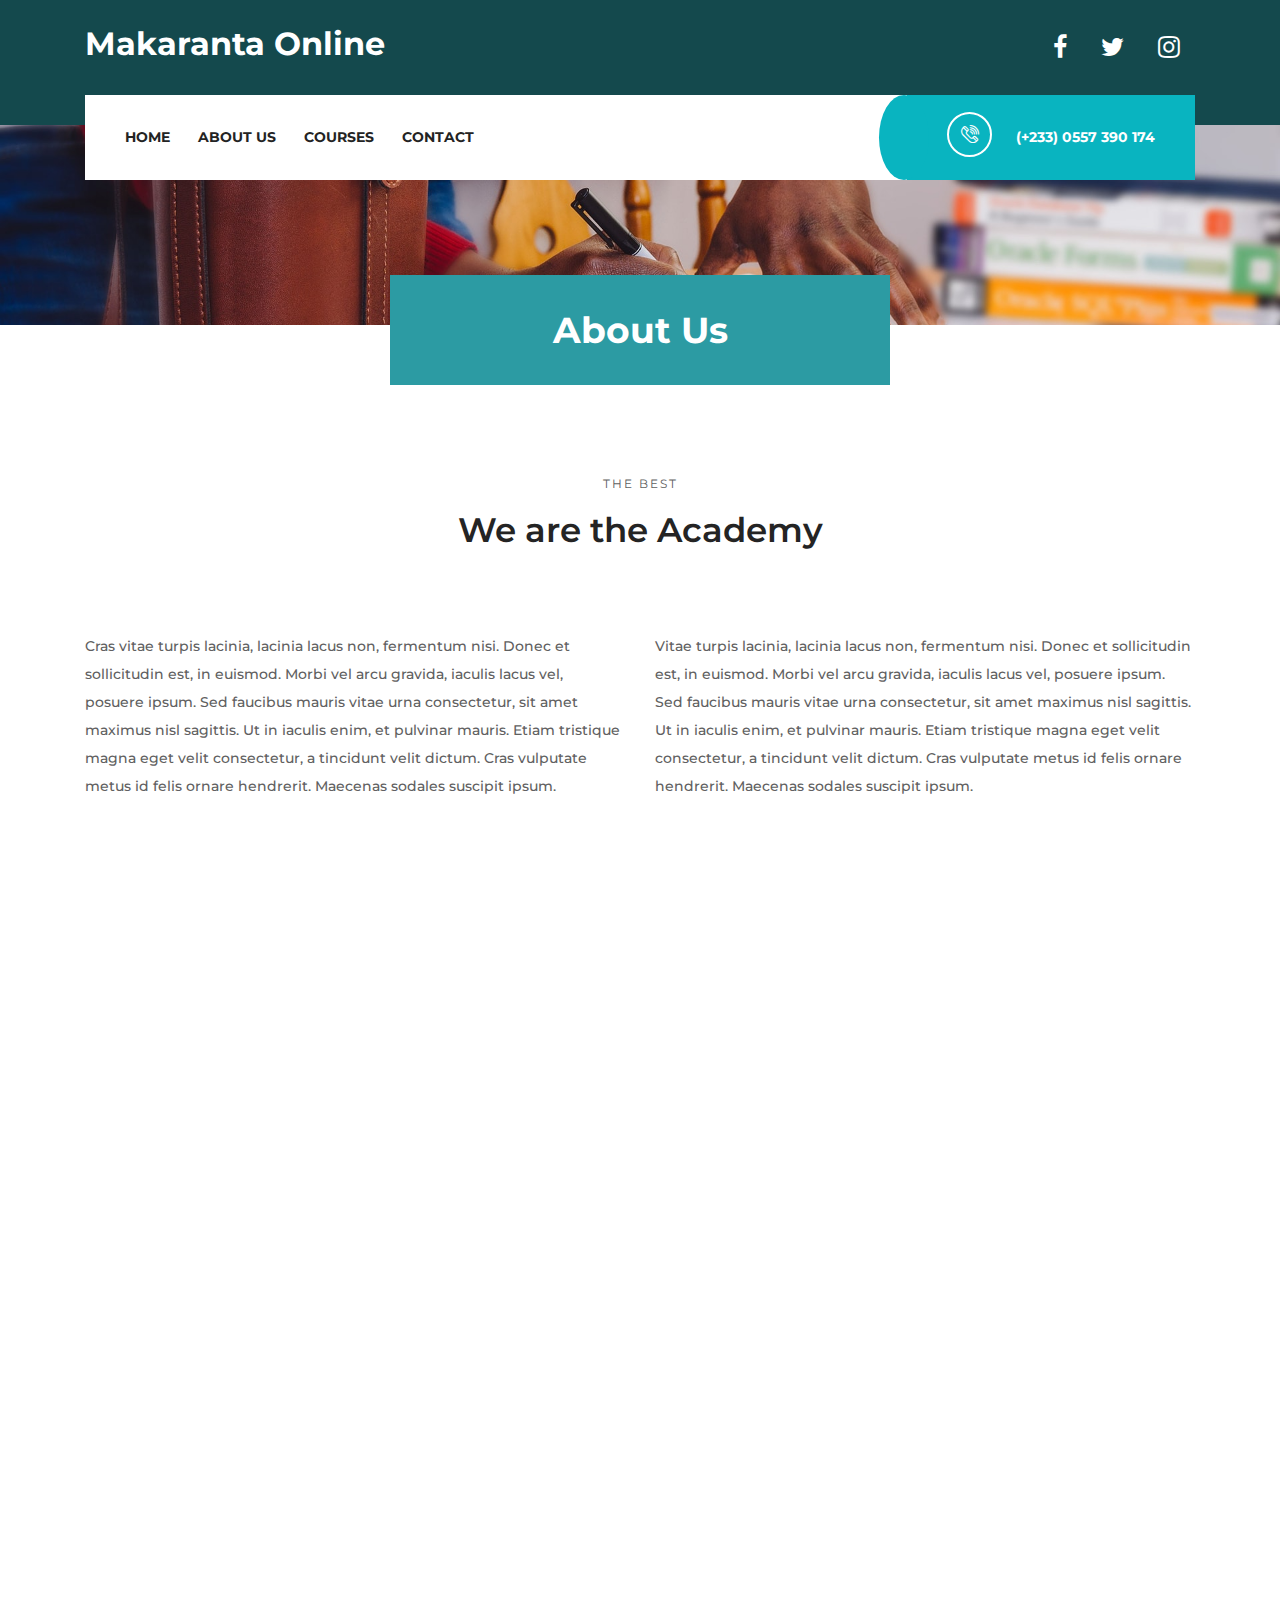
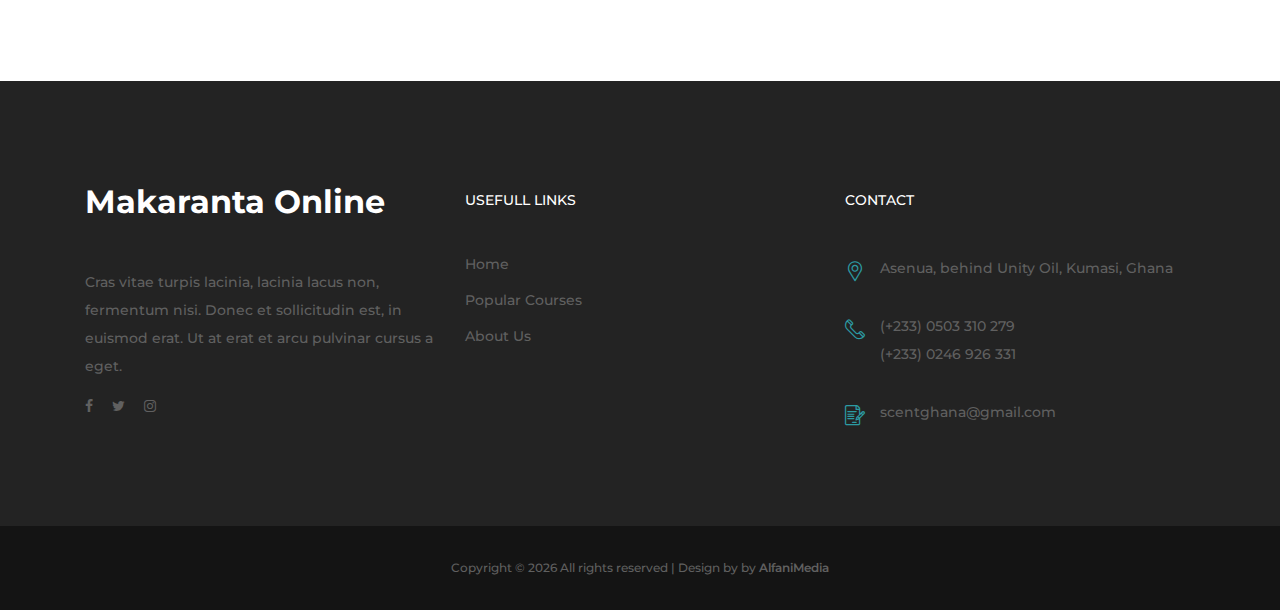
<file: makarantaOnline/about-us.html>
<!DOCTYPE html>
<html lang="en">

    <head>
        <meta charset="UTF-8">
        <meta name="description" content="">
        <meta http-equiv="X-UA-Compatible" content="IE=edge">
        <meta name="viewport" content="width=device-width, initial-scale=1, shrink-to-fit=no">
        <title>Makaranta Online</title>
        <link rel="stylesheet" href="style.css">
    
    </head>
    
    <body>
        <header class="header-area">
    
            <!-- Header -->
            <div class="top-header">
                <div class="container h-100">
                    <div class="row h-100">
                        <div class="col-12 h-100">
                            <div class="header-content h-100 d-flex align-items-center justify-content-between">
                                <div class="makaranta-logo">
                                    <h2>Makaranta Online</h2>
                                </div>
                                <div class="header-social">
                                    <a href="#"><i class="fa fa-facebook"></i></a>
                                    <a href="#"><i class="fa fa-twitter"></i></a>
                                    <a href="#"><i class="fa fa-instagram"></i></a>
                                </div>
                            </div>
                        </div>
                    </div>
                </div>
            </div>
    
            <!-- Navbar -->
            <div class="main-menu">
                <div class="classy-nav-container breakpoint-off">
                    <div class="container">
                        <nav class="classy-navbar justify-content-between" id="academyNav">
                            <div class="classy-navbar-toggler">
                                <span class="navbarToggler"><span></span><span></span><span></span></span>
                            </div>
                            <div class="classy-menu">
                                <div class="classycloseIcon">
                                    <div class="cross-wrap"><span class="top"></span><span class="bottom"></span></div>
                                </div>
                                <div class="classynav">
                                    <ul>
                                        <li><a href="index.html">Home</a></li>
                                        <li><a href="about-us.html">About Us</a></li>
                                        <li><a href="course.html">Courses</a></li>
                                        <li><a href="contact.html">Contact</a></li>
                                    </ul>
                                </div>
                            </div>
    
                            <div class="call-info">
                                <div class="tel">
                                    <a href="tel:(+233) 0557390174"><i class="icon-telephone-2"></i> <span>(+233) 0557 390 174</span></a>
                                </div>
                            </div>
                        </nav>
                    </div>
                </div>
            </div>
        </header>

    <!-- Breadcumb -->
    <div class="breadcumb-area bg-img" style="background-image: url(img/bg-img/breadcumb.jpg);">
        <div class="bradcumbContent">
            <h2>About Us</h2>
        </div>
    </div>

    <!-- About Us -->
    <section class="about-us-area mt-50 section-padding-100">
        <div class="container">
            <div class="row">
                <div class="col-12">
                    <div class="section-heading text-center mx-auto wow fadeInUp" data-wow-delay="300ms">
                        <span>The Best</span>
                        <h3>We are the Academy</h3>
                    </div>
                </div>
            </div>
            <div class="row">
                <div class="col-12 col-md-6 wow fadeInUp" data-wow-delay="400ms">
                    <p>Cras vitae turpis lacinia, lacinia lacus non, fermentum nisi. Donec et sollicitudin est, in euismod. Morbi vel arcu gravida, iaculis lacus vel, posuere ipsum. Sed faucibus mauris vitae urna consectetur, sit amet maximus nisl sagittis. Ut in iaculis enim, et pulvinar mauris. Etiam tristique magna eget velit consectetur, a tincidunt velit dictum. Cras vulputate metus id felis ornare hendrerit. Maecenas sodales suscipit ipsum.</p>
                </div>
                <div class="col-12 col-md-6 wow fadeInUp" data-wow-delay="500ms">
                    <p>Vitae turpis lacinia, lacinia lacus non, fermentum nisi. Donec et sollicitudin est, in euismod. Morbi vel arcu gravida, iaculis lacus vel, posuere ipsum. Sed faucibus mauris vitae urna consectetur, sit amet maximus nisl sagittis. Ut in iaculis enim, et pulvinar mauris. Etiam tristique magna eget velit consectetur, a tincidunt velit dictum. Cras vulputate metus id felis ornare hendrerit. Maecenas sodales suscipit ipsum.</p>
                </div>
            </div>
            
        </div>
    </section>

    <!-- Teachers -->
    <section class="teachers-area section-padding-0-100">
        <div class="container">
            <div class="row">
                <div class="col-12">
                    <div class="section-heading text-center mx-auto wow fadeInUp" data-wow-delay="300ms">
                        <span>The Best</span>
                        <h3>Meet the Teachers</h3>
                    </div>
                </div>
            </div>

            <div class="row">
                <div class="col-12 col-sm-6 col-lg-3">
                    <div class="single-teachers-area text-center mb-100 wow fadeInUp" data-wow-delay="400ms">
                        <div class="teachers-thumbnail">
                            <img src="img/bg-img/tea1.jpg" alt="">
                        </div>
                        <div class="teachers-info mt-30">
                            <h5>Teacher Name</h5>
                            <span>Course Name</span>
                        </div>
                    </div>
                </div>
                <div class="col-12 col-sm-6 col-lg-3">
                    <div class="single-teachers-area text-center mb-100 wow fadeInUp" data-wow-delay="500ms">
                        <div class="teachers-thumbnail">
                            <img src="img/bg-img/tea2.jpg" alt="">
                        </div>
                        <div class="teachers-info mt-30">
                            <h5>Teacher Name</h5>
                            <span>Course Name</span>
                        </div>
                    </div>
                </div>
                <div class="col-12 col-sm-6 col-lg-3">
                    <div class="single-teachers-area text-center mb-100 wow fadeInUp" data-wow-delay="600ms">
                        <div class="teachers-thumbnail">
                            <img src="img/bg-img/tea3.jpg" alt="">
                        </div>
                        <div class="teachers-info mt-30">
                            <h5>Teacher Name</h5>
                            <span>Course Name</span>
                        </div>
                    </div>
                </div>
                <div class="col-12 col-sm-6 col-lg-3">
                    <div class="single-teachers-area text-center mb-100 wow fadeInUp" data-wow-delay="700ms">
                        <div class="teachers-thumbnail">
                            <img src="img/bg-img/tea4.jpg" alt="">
                        </div>
                        <div class="teachers-info mt-30">
                            <h5>Teacher Name</h5>
                            <span>Course Name</span>
                        </div>
                    </div>
                </div>
            </div>

            <div class="row">
                <div class="col-12">
                    <div class="view-all text-center wow fadeInUp" data-wow-delay="800ms">
                        <a href="#" class="btn academy-btn">All Teachers</a>
                    </div>
                </div>
            </div>
        </div>
    </section>

    <!-- Footer -->
    <footer class="footer-area">
        <div class="main-footer-area section-padding-100-0">
            <div class="container">
                <div class="row">
                    <div class="col-12 col-sm-6 col-lg-4">
                        <div class="footer-widget mb-100">
                            <div class="widget-title">
                                <h2 style="color: #fff;">Makaranta Online</h2>
                            </div>
                            <p>Cras vitae turpis lacinia, lacinia lacus non, fermentum nisi. Donec et sollicitudin est, in euismod erat. Ut at erat et arcu pulvinar cursus a eget.</p>
                            <div class="footer-social-info">
                                <a href="#"><i class="fa fa-facebook"></i></a>
                                <a href="#"><i class="fa fa-twitter"></i></a>
                                <a href="#"><i class="fa fa-instagram"></i></a>
                            </div>
                        </div>
                    </div>
                    <div class="col-12 col-sm-6 col-lg-4">
                        <div class="footer-widget mb-100">
                            <div class="widget-title">
                                <h6>Usefull Links</h6>
                            </div>
                            <nav>
                                <ul class="useful-links">
                                    <li><a href="#">Home</a></li>
                                    <li><a href="#">Popular Courses</a></li>
                                    <li><a href="#">About Us</a></li>
                                </ul>
                            </nav>
                        </div>
                    </div>
                    <div class="col-12 col-sm-6 col-lg-4">
                        <div class="footer-widget mb-100">
                            <div class="widget-title">
                                <h6>Contact</h6>
                            </div>
                            <div class="single-contact d-flex mb-30">
                                <i class="icon-placeholder"></i>
                                <p>Asenua, behind Unity Oil, Kumasi, Ghana</p>
                            </div>
                            <div class="single-contact d-flex mb-30">
                                <i class="icon-telephone-1"></i>
                                <p>(+233) 0503 310 279 <br> (+233) 0246 926 331</p>
                            </div>
                            <div class="single-contact d-flex">
                                <i class="icon-contract"></i>
                                <p>scentghana@gmail.com</p>
                            </div>
                        </div>
                    </div>
                </div>
            </div>
        </div>
        <div class="bottom-footer-area">
            <div class="container">
                <div class="row">
                    <div class="col-12">
                        <p>Copyright &copy; 
                            <script>document.write(new Date().getFullYear());</script> 
                            All rights reserved | Design by </i> by <a href="https://www.alfanimedia.com" target="_blank">AlfaniMedia</a>
                        </p>
                    </div>
                </div>
            </div>
        </div>
    </footer>

    <script src="js/jquery/jquery-2.2.4.min.js"></script>
    <script src="js/bootstrap/popper.min.js"></script>
    <script src="js/bootstrap/bootstrap.min.js"></script>
    <script src="js/plugins/plugins.js"></script>
    <script src="js/active.js"></script>
</body>

</html>
</file>
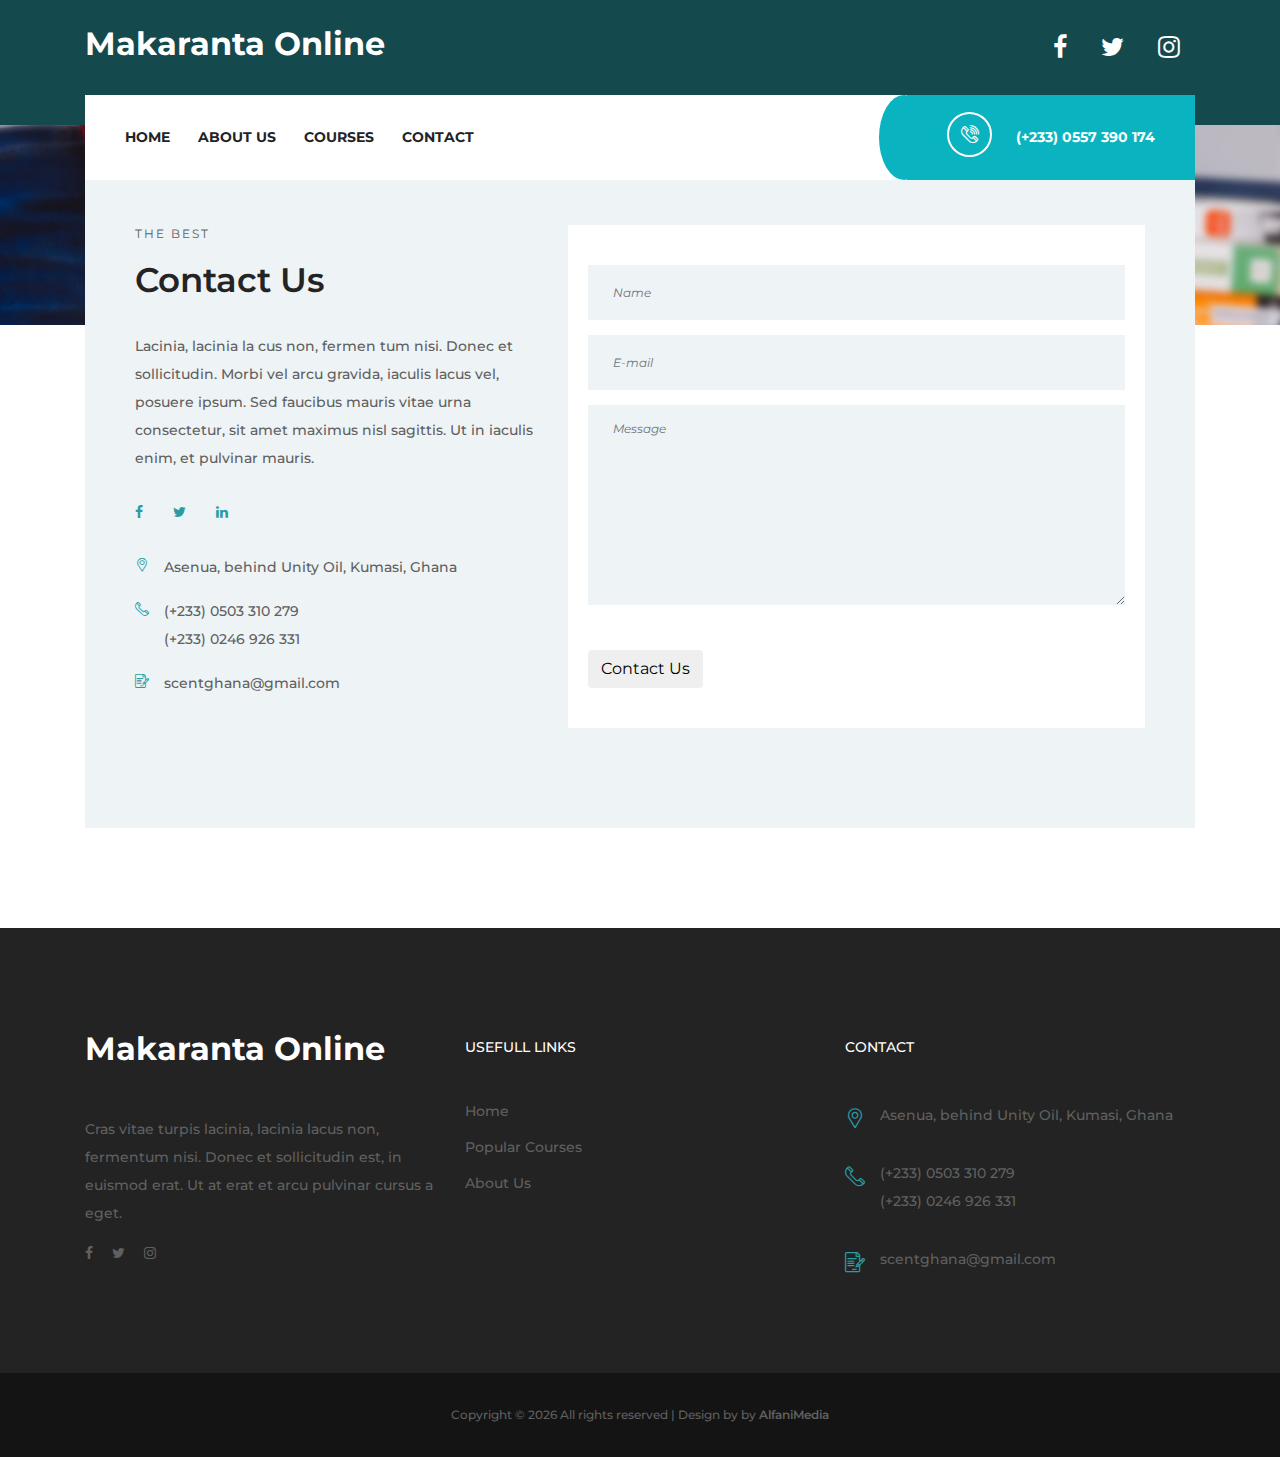
<file: makarantaOnline/contact.html>
<!DOCTYPE html>
<html lang="en">

    <head>
        <meta charset="UTF-8">
        <meta name="description" content="">
        <meta http-equiv="X-UA-Compatible" content="IE=edge">
        <meta name="viewport" content="width=device-width, initial-scale=1, shrink-to-fit=no">
        <title>Makaranta Online</title>
        <link rel="stylesheet" href="style.css">
    
    </head>
    
    <body>
        <header class="header-area">
    
            <!-- Header -->
            <div class="top-header">
                <div class="container h-100">
                    <div class="row h-100">
                        <div class="col-12 h-100">
                            <div class="header-content h-100 d-flex align-items-center justify-content-between">
                                <div class="makaranta-logo">
                                    <h2>Makaranta Online</h2>
                                </div>
                                <div class="header-social">
                                    <a href="#"><i class="fa fa-facebook"></i></a>
                                    <a href="#"><i class="fa fa-twitter"></i></a>
                                    <a href="#"><i class="fa fa-instagram"></i></a>
                                </div>
                            </div>
                        </div>
                    </div>
                </div>
            </div>
    
            <!-- Navbar -->
            <div class="main-menu">
                <div class="classy-nav-container breakpoint-off">
                    <div class="container">
                        <nav class="classy-navbar justify-content-between" id="academyNav">
                            <div class="classy-navbar-toggler">
                                <span class="navbarToggler"><span></span><span></span><span></span></span>
                            </div>
                            <div class="classy-menu">
                                <div class="classycloseIcon">
                                    <div class="cross-wrap"><span class="top"></span><span class="bottom"></span></div>
                                </div>
                                <div class="classynav">
                                    <ul>
                                        <li><a href="index.html">Home</a></li>
                                        <li><a href="about-us.html">About Us</a></li>
                                        <li><a href="course.html">Courses</a></li>
                                        <li><a href="contact.html">Contact</a></li>
                                    </ul>
                                </div>
                            </div>
    
                            <div class="call-info">
                                <div class="tel">
                                    <a href="tel:(+233) 0557390174"><i class="icon-telephone-2"></i> <span>(+233) 0557 390 174</span></a>
                                </div>
                            </div>
                        </nav>
                    </div>
                </div>
            </div>
        </header>

    <!-- Breadcumb -->
    <div class="breadcumb-area bg-img" style="background-image: url(img/bg-img/breadcumb.jpg);">
        <div class="bradcumbContent">
            <h2>Contact</h2>
        </div>
    </div>

    <!-- Contact -->
    <section class="contact-area">
        <div class="container">
            <div class="row">
                <div class="col-12">
                    <div class="contact-content">
                        <div class="row">
                            <div class="col-12 col-lg-5">
                                <div class="contact-information wow fadeInUp" data-wow-delay="400ms">
                                    <div class="section-heading text-left">
                                        <span>The Best</span>
                                        <h3>Contact Us</h3>
                                        <p class="mt-30">Lacinia, lacinia la cus non, fermen tum nisi. Donec et sollicitudin. Morbi vel arcu gravida, iaculis lacus vel, posuere ipsum. Sed faucibus mauris vitae urna consectetur, sit amet maximus nisl sagittis. Ut in iaculis enim, et pulvinar mauris.</p>
                                    </div>

                                    <div class="contact-social-info d-flex mb-30">
                                        <a href="#"><i class="fa fa-facebook" aria-hidden="true"></i></a>
                                        <a href="#"><i class="fa fa-twitter" aria-hidden="true"></i></a>
                                        <a href="#"><i class="fa fa-linkedin" aria-hidden="true"></i></a>
                                    </div>

                                    <div class="single-contact-info d-flex">
                                        <div class="contact-icon mr-15">
                                            <i class="icon-placeholder"></i>
                                        </div>
                                        <p>Asenua, behind Unity Oil, Kumasi, Ghana</p>
                                    </div>

                                    <div class="single-contact-info d-flex">
                                        <div class="contact-icon mr-15">
                                            <i class="icon-telephone-1"></i>
                                        </div>
                                        <p>(+233) 0503 310 279 <br> (+233) 0246 926 331</p>
                                    </div>

                                    <div class="single-contact-info d-flex">
                                        <div class="contact-icon mr-15">
                                            <i class="icon-contract"></i>
                                        </div>
                                        <p>scentghana@gmail.com</p>
                                    </div>
                                </div>
                            </div>
                            <!-- Form -->
                            <div class="col-12 col-lg-7">
                                <div class="contact-form-area wow fadeInUp" data-wow-delay="500ms">
                                    <form action="#" method="post">
                                        <input type="text" class="form-control" id="name" placeholder="Name">
                                        <input type="email" class="form-control" id="email" placeholder="E-mail">
                                        <textarea name="message" class="form-control" id="message" cols="30" rows="10" placeholder="Message"></textarea>
                                        <button class="btn academy-btn mt-30" type="submit">Contact Us</button>
                                    </form>
                                </div>
                            </div>
                        </div>
                    </div>
                </div>
            </div>
        </div>
    </section>

    <!-- Footer -->
    <footer class="footer-area">
        <div class="main-footer-area section-padding-100-0">
            <div class="container">
                <div class="row">
                    <div class="col-12 col-sm-6 col-lg-4">
                        <div class="footer-widget mb-100">
                            <div class="widget-title">
                                <h2 style="color: #fff;">Makaranta Online</h2>
                            </div>
                            <p>Cras vitae turpis lacinia, lacinia lacus non, fermentum nisi. Donec et sollicitudin est, in euismod erat. Ut at erat et arcu pulvinar cursus a eget.</p>
                            <div class="footer-social-info">
                                <a href="#"><i class="fa fa-facebook"></i></a>
                                <a href="#"><i class="fa fa-twitter"></i></a>
                                <a href="#"><i class="fa fa-instagram"></i></a>
                            </div>
                        </div>
                    </div>
                    <div class="col-12 col-sm-6 col-lg-4">
                        <div class="footer-widget mb-100">
                            <div class="widget-title">
                                <h6>Usefull Links</h6>
                            </div>
                            <nav>
                                <ul class="useful-links">
                                    <li><a href="#">Home</a></li>
                                    <li><a href="#">Popular Courses</a></li>
                                    <li><a href="#">About Us</a></li>
                                </ul>
                            </nav>
                        </div>
                    </div>
                    <div class="col-12 col-sm-6 col-lg-4">
                        <div class="footer-widget mb-100">
                            <div class="widget-title">
                                <h6>Contact</h6>
                            </div>
                            <div class="single-contact d-flex mb-30">
                                <i class="icon-placeholder"></i>
                                <p>Asenua, behind Unity Oil, Kumasi, Ghana</p>
                            </div>
                            <div class="single-contact d-flex mb-30">
                                <i class="icon-telephone-1"></i>
                                <p>(+233) 0503 310 279 <br> (+233) 0246 926 331</p>
                            </div>
                            <div class="single-contact d-flex">
                                <i class="icon-contract"></i>
                                <p>scentghana@gmail.com</p>
                            </div>
                        </div>
                    </div>
                </div>
            </div>
        </div>
        <div class="bottom-footer-area">
            <div class="container">
                <div class="row">
                    <div class="col-12">
                        <p>Copyright &copy; 
                            <script>document.write(new Date().getFullYear());</script> 
                            All rights reserved | Design by </i> by <a href="https://www.alfanimedia.com" target="_blank">AlfaniMedia</a>
                        </p>
                    </div>
                </div>
            </div>
        </div>
    </footer>

    <script src="js/jquery/jquery-2.2.4.min.js"></script>
    <script src="js/bootstrap/popper.min.js"></script>
    <script src="js/bootstrap/bootstrap.min.js"></script>
    <script src="js/plugins/plugins.js"></script>
    <script src="js/active.js"></script>
</body>

</html>
</file>
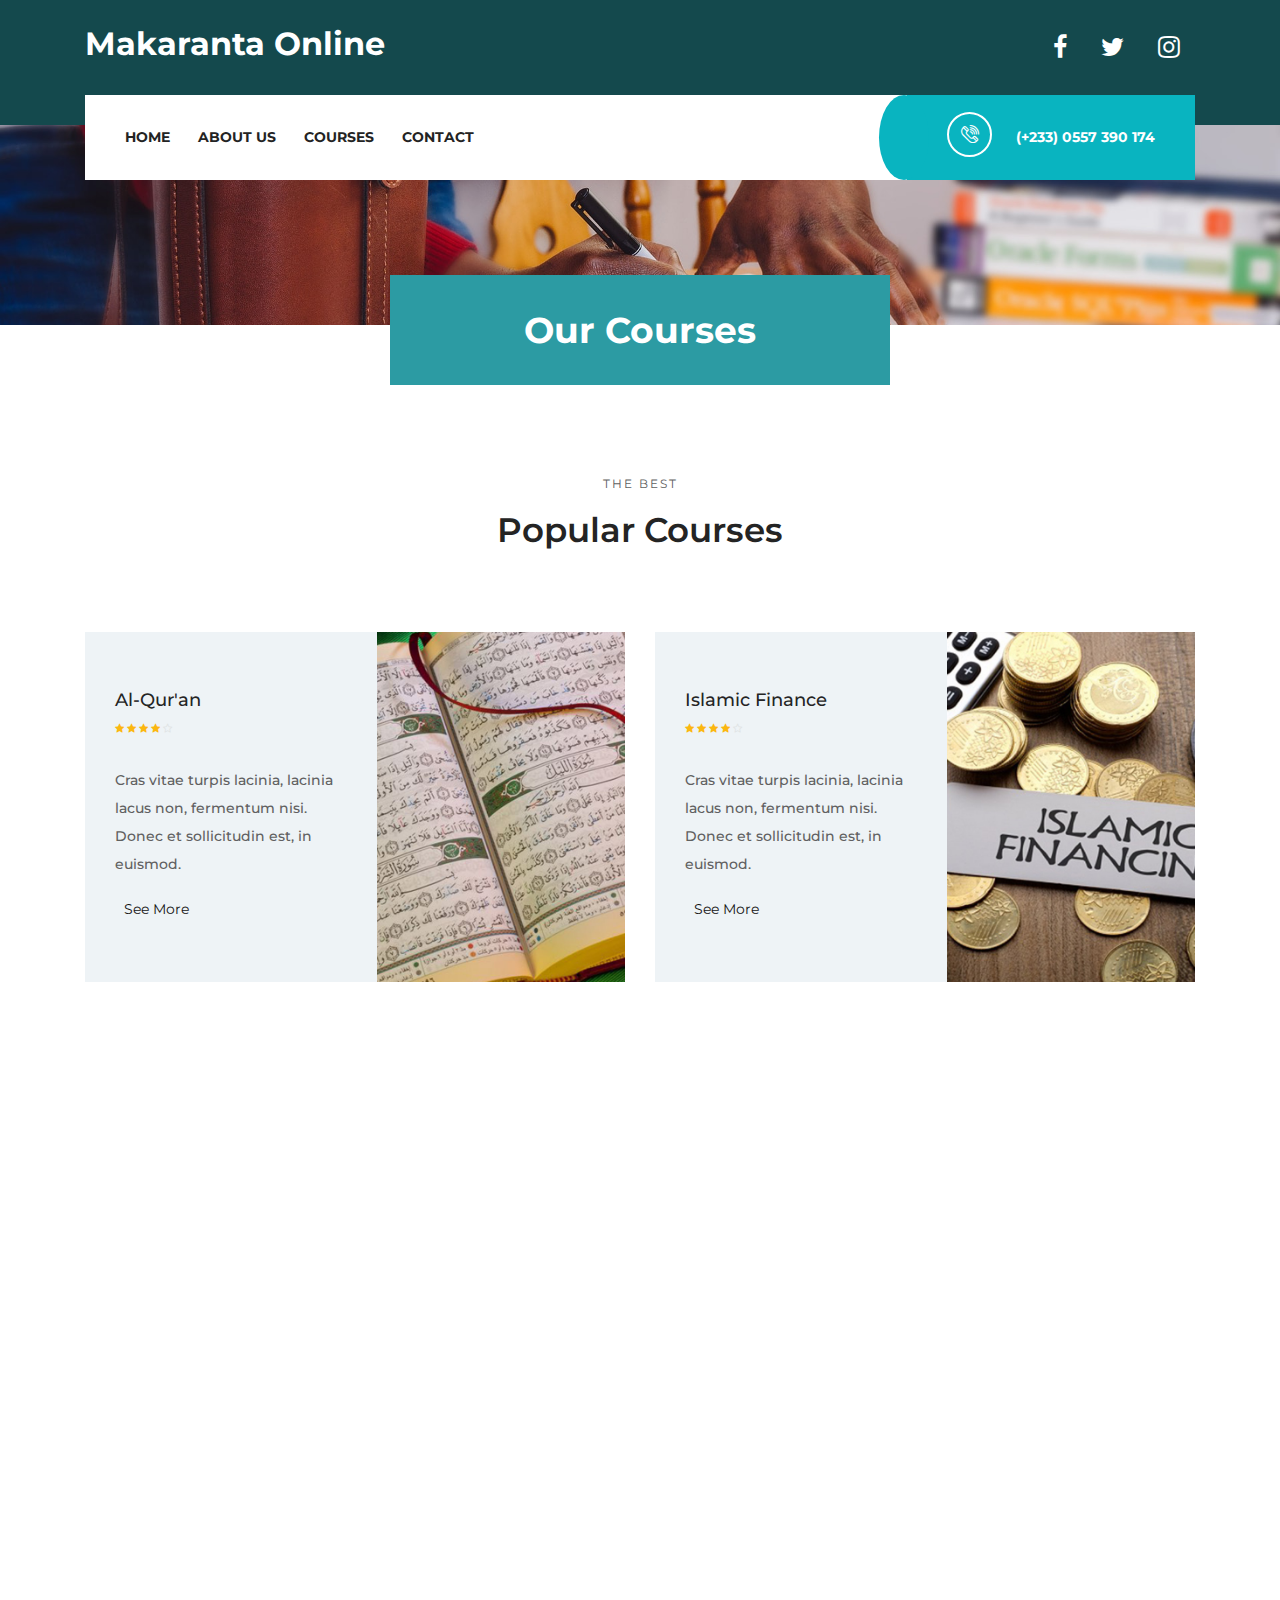
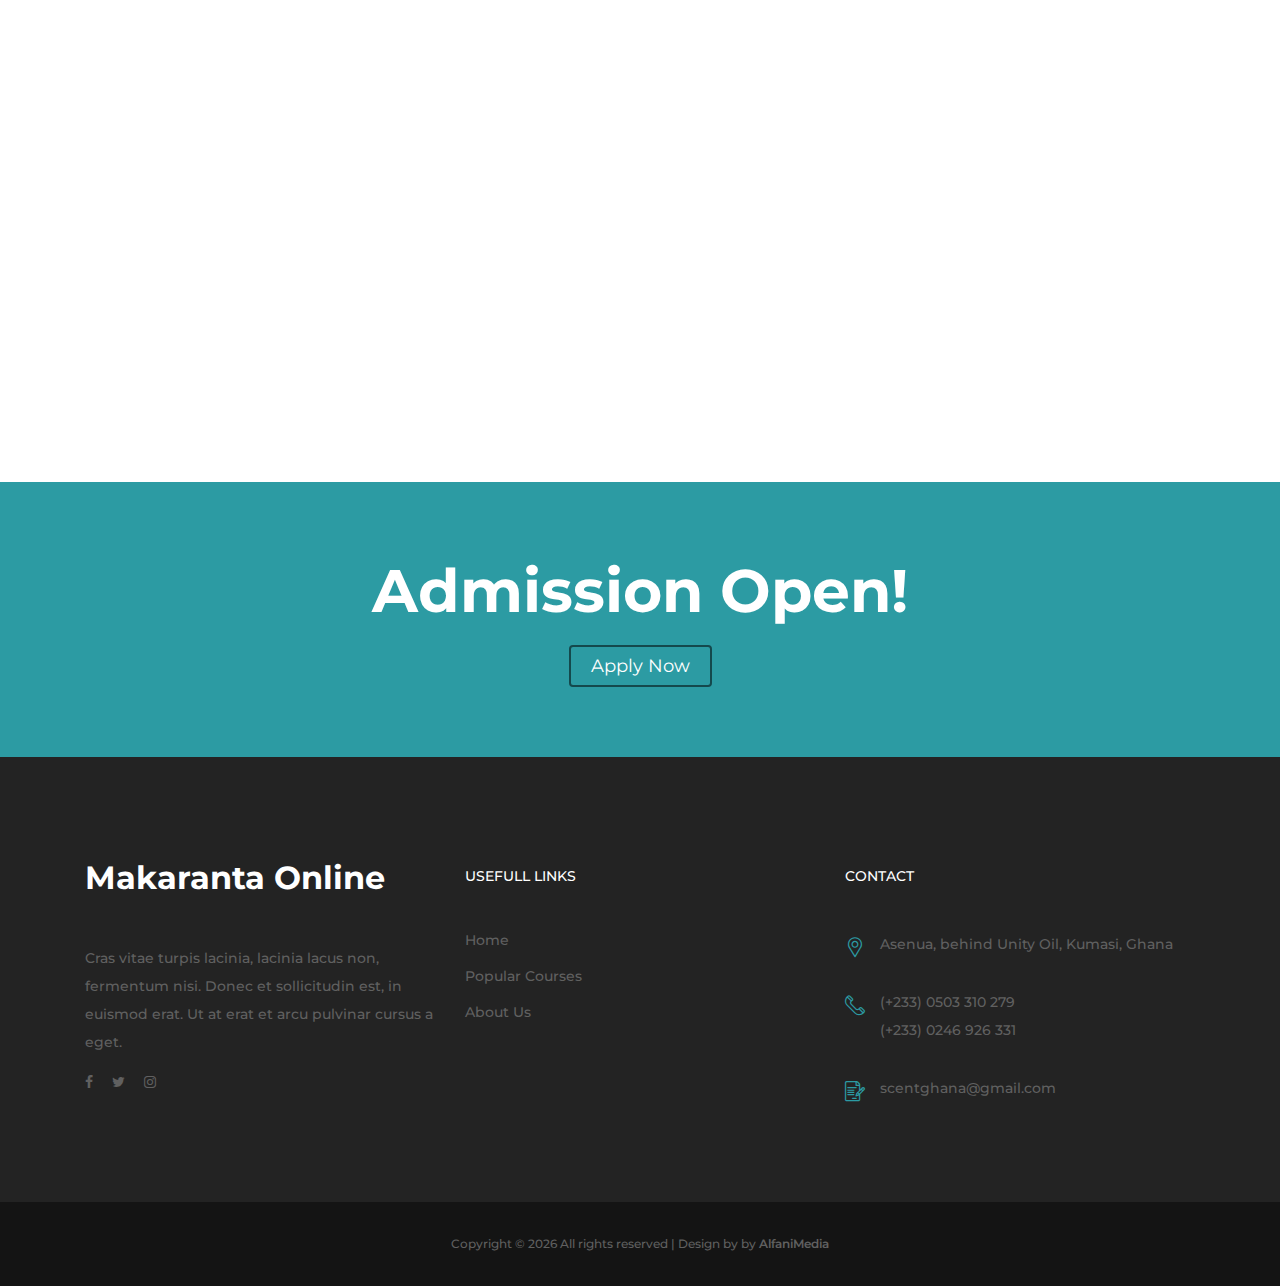
<file: makarantaOnline/course.html>
<!DOCTYPE html>
<html lang="en">

    <head>
        <meta charset="UTF-8">
        <meta name="description" content="">
        <meta http-equiv="X-UA-Compatible" content="IE=edge">
        <meta name="viewport" content="width=device-width, initial-scale=1, shrink-to-fit=no">
        <title>Makaranta Online</title>
        <link rel="stylesheet" href="style.css">
    
    </head>
    
    <body>
        <header class="header-area">
    
            <!-- Header -->
            <div class="top-header">
                <div class="container h-100">
                    <div class="row h-100">
                        <div class="col-12 h-100">
                            <div class="header-content h-100 d-flex align-items-center justify-content-between">
                                <div class="makaranta-logo">
                                    <h2>Makaranta Online</h2>
                                </div>
                                <div class="header-social">
                                    <a href="#"><i class="fa fa-facebook"></i></a>
                                    <a href="#"><i class="fa fa-twitter"></i></a>
                                    <a href="#"><i class="fa fa-instagram"></i></a>
                                </div>
                            </div>
                        </div>
                    </div>
                </div>
            </div>
    
            <!-- Navbar -->
            <div class="main-menu">
                <div class="classy-nav-container breakpoint-off">
                    <div class="container">
                        <nav class="classy-navbar justify-content-between" id="academyNav">
                            <div class="classy-navbar-toggler">
                                <span class="navbarToggler"><span></span><span></span><span></span></span>
                            </div>
                            <div class="classy-menu">
                                <div class="classycloseIcon">
                                    <div class="cross-wrap"><span class="top"></span><span class="bottom"></span></div>
                                </div>
                                <div class="classynav">
                                    <ul>
                                        <li><a href="index.html">Home</a></li>
                                        <li><a href="about-us.html">About Us</a></li>
                                        <li><a href="course.html">Courses</a></li>
                                        <li><a href="contact.html">Contact</a></li>
                                    </ul>
                                </div>
                            </div>
    
                            <div class="call-info">
                                <div class="tel">
                                    <a href="tel:(+233) 0557390174"><i class="icon-telephone-2"></i> <span>(+233) 0557 390 174</span></a>
                                </div>
                            </div>
                        </nav>
                    </div>
                </div>
            </div>
        </header>

    <!-- Breadcumb -->
    <div class="breadcumb-area bg-img" style="background-image: url(img/bg-img/breadcumb.jpg);">
        <div class="bradcumbContent">
            <h2>Our Courses</h2>
        </div>
    </div>

    <!-- Popular Courses-->
    <div class="top-popular-courses-area mt-50 section-padding-100-70">
        <div class="container">
            <div class="row">
                <div class="col-12">
                    <div class="section-heading text-center mx-auto wow fadeInUp" data-wow-delay="300ms">
                        <span>The Best</span>
                        <h3>Popular Courses</h3>
                    </div>
                </div>
            </div>
            <div class="row">

                <div class="col-12 col-lg-6">
                    <div class="single-top-popular-course d-flex align-items-center flex-wrap mb-30 wow fadeInUp" data-wow-delay="400ms">
                        <div class="popular-course-content">
                            <h5>Al-Qur'an</h5>
                            <div class="course-ratings">
                                <i class="fa fa-star" aria-hidden="true"></i>
                                <i class="fa fa-star" aria-hidden="true"></i>
                                <i class="fa fa-star" aria-hidden="true"></i>
                                <i class="fa fa-star" aria-hidden="true"></i>
                                <i class="fa fa-star-o" aria-hidden="true"></i>
                            </div>
                            <p>Cras vitae turpis lacinia, lacinia lacus non, fermentum nisi. Donec et sollicitudin est, in euismod.</p>
                            <a href="#" class="btn academy-btn btn-sm">See More</a>
                        </div>
                        <div class="popular-course-thumb bg-img" style="background-image: url(img/bg-img/pc-1.jpg);"></div>
                    </div>
                </div>
                <div class="col-12 col-lg-6">
                    <div class="single-top-popular-course d-flex align-items-center flex-wrap mb-30 wow fadeInUp" data-wow-delay="500ms">
                        <div class="popular-course-content">
                            <h5>Islamic Finance</h5>
                            <div class="course-ratings">
                                <i class="fa fa-star" aria-hidden="true"></i>
                                <i class="fa fa-star" aria-hidden="true"></i>
                                <i class="fa fa-star" aria-hidden="true"></i>
                                <i class="fa fa-star" aria-hidden="true"></i>
                                <i class="fa fa-star-o" aria-hidden="true"></i>
                            </div>
                            <p>Cras vitae turpis lacinia, lacinia lacus non, fermentum nisi. Donec et sollicitudin est, in euismod.</p>
                            <a href="#" class="btn academy-btn btn-sm">See More</a>
                        </div>
                        <div class="popular-course-thumb bg-img" style="background-image: url(img/bg-img/pc-2.jpg);"></div>
                    </div>
                </div>
                <div class="col-12 col-lg-6">
                    <div class="single-top-popular-course d-flex align-items-center flex-wrap mb-30 wow fadeInUp" data-wow-delay="600ms">
                        <div class="popular-course-content">
                            <h5>Arabic Language</h5>
                            <div class="course-ratings">
                                <i class="fa fa-star" aria-hidden="true"></i>
                                <i class="fa fa-star" aria-hidden="true"></i>
                                <i class="fa fa-star" aria-hidden="true"></i>
                                <i class="fa fa-star" aria-hidden="true"></i>
                                <i class="fa fa-star-o" aria-hidden="true"></i>
                            </div>
                            <p>Cras vitae turpis lacinia, lacinia lacus non, fermentum nisi. Donec et sollicitudin est, in euismod.</p>
                            <a href="#" class="btn academy-btn btn-sm">See More</a>
                        </div>
                        <div class="popular-course-thumb bg-img" style="background-image: url(img/bg-img/pc-3.jpg);"></div>
                    </div>
                </div>
                <div class="col-12 col-lg-6">
                    <div class="single-top-popular-course d-flex align-items-center flex-wrap mb-30 wow fadeInUp" data-wow-delay="700ms">
                        <div class="popular-course-content">
                            <h5>Fiqh</h5>
                            <div class="course-ratings">
                                <i class="fa fa-star" aria-hidden="true"></i>
                                <i class="fa fa-star" aria-hidden="true"></i>
                                <i class="fa fa-star" aria-hidden="true"></i>
                                <i class="fa fa-star" aria-hidden="true"></i>
                                <i class="fa fa-star-o" aria-hidden="true"></i>
                            </div>
                            <p>Cras vitae turpis lacinia, lacinia lacus non, fermentum nisi. Donec et sollicitudin est, in euismod.</p>
                            <a href="#" class="btn academy-btn btn-sm">See More</a>
                        </div>
                        <div class="popular-course-thumb bg-img" style="background-image: url(img/bg-img/pc-4.jpg);"></div>
                    </div>
                </div>
            </div>
        </div>
    </div>

    <!-- Popular Courses -->
    <div class="popular-course-details-area wow fadeInUp" data-wow-delay="300ms">
        <div class="single-top-popular-course d-flex align-items-center flex-wrap">
            <div class="popular-course-content">
                <h5>Al-Qur'an for begginers</h5>
                <div class="course-ratings">
                    <i class="fa fa-star" aria-hidden="true"></i>
                    <i class="fa fa-star" aria-hidden="true"></i>
                    <i class="fa fa-star" aria-hidden="true"></i>
                    <i class="fa fa-star" aria-hidden="true"></i>
                    <i class="fa fa-star-o" aria-hidden="true"></i>
                </div>
                <p>Cras vitae turpis lacinia, lacinia lacus non, fermentum nisi. Donec et sollicitudin est, in euismod. Morbi vel arcu gravida, iaculis lacus vel, posuere ipsum. Sed faucibus mauris vitae urna consectetur, sit amet maximus nisl sagittis. Ut in iaculis enim, et pulvinar mauris. Etiam tristique magna eget velit consectetur, a tincidunt velit dictum. Cras vulputate metus id felis ornare hendrerit. Maecenas sodales suscipit ipsum.</p>
                <a href="#" class="btn academy-btn btn-sm mt-15">See More</a>
            </div>
            <div class="popular-course-thumb bg-img" style="background-image: url(img/bg-img/bg-4.jpg);"></div>
        </div>
    </div>

     <!-- CTA -->
     <div class="call-to-action-area">
        <div class="container">
            <div class="row">
                <div class="col-12">
                    <div class="cta-content d-flex align-items-center justify-content-between flex-wrap">
                        <h3>Admission Open!</h3>
                    </div>
                </div>
                <div class="col-12">
                    <div class="cta-content d-flex align-items-center">
                        <a href="#" class="btn academy-btn">Apply Now</a>
                    </div>
                </div>
            </div>
        </div>
    </div>

    <!-- Footer -->
    <footer class="footer-area">
        <div class="main-footer-area section-padding-100-0">
            <div class="container">
                <div class="row">
                    <div class="col-12 col-sm-6 col-lg-4">
                        <div class="footer-widget mb-100">
                            <div class="widget-title">
                                <h2 style="color: #fff;">Makaranta Online</h2>
                            </div>
                            <p>Cras vitae turpis lacinia, lacinia lacus non, fermentum nisi. Donec et sollicitudin est, in euismod erat. Ut at erat et arcu pulvinar cursus a eget.</p>
                            <div class="footer-social-info">
                                <a href="#"><i class="fa fa-facebook"></i></a>
                                <a href="#"><i class="fa fa-twitter"></i></a>
                                <a href="#"><i class="fa fa-instagram"></i></a>
                            </div>
                        </div>
                    </div>
                    <div class="col-12 col-sm-6 col-lg-4">
                        <div class="footer-widget mb-100">
                            <div class="widget-title">
                                <h6>Usefull Links</h6>
                            </div>
                            <nav>
                                <ul class="useful-links">
                                    <li><a href="#">Home</a></li>
                                    <li><a href="#">Popular Courses</a></li>
                                    <li><a href="#">About Us</a></li>
                                </ul>
                            </nav>
                        </div>
                    </div>
                    <div class="col-12 col-sm-6 col-lg-4">
                        <div class="footer-widget mb-100">
                            <div class="widget-title">
                                <h6>Contact</h6>
                            </div>
                            <div class="single-contact d-flex mb-30">
                                <i class="icon-placeholder"></i>
                                <p>Asenua, behind Unity Oil, Kumasi, Ghana</p>
                            </div>
                            <div class="single-contact d-flex mb-30">
                                <i class="icon-telephone-1"></i>
                                <p>(+233) 0503 310 279 <br> (+233) 0246 926 331</p>
                            </div>
                            <div class="single-contact d-flex">
                                <i class="icon-contract"></i>
                                <p>scentghana@gmail.com</p>
                            </div>
                        </div>
                    </div>
                </div>
            </div>
        </div>
        <div class="bottom-footer-area">
            <div class="container">
                <div class="row">
                    <div class="col-12">
                        <p>Copyright &copy; 
                            <script>document.write(new Date().getFullYear());</script> 
                            All rights reserved | Design by </i> by <a href="https://www.alfanimedia.com" target="_blank">AlfaniMedia</a>
                        </p>
                    </div>
                </div>
            </div>
        </div>
    </footer>

    <script src="js/jquery/jquery-2.2.4.min.js"></script>
    <script src="js/bootstrap/popper.min.js"></script>
    <script src="js/bootstrap/bootstrap.min.js"></script>
    <script src="js/plugins/plugins.js"></script>
    <script src="js/active.js"></script>
</body>

</html>
</file>
<file: makarantaOnline/style.css>
/* Montserrat Fonts */
@import url("https://fonts.googleapis.com/css?family=Montserrat:300,400,500,600,700,800,900");
/* CSSS Import */
@import url(css/bootstrap.min.css);
@import url(css/owl.carousel.min.css);
@import url(css/animate.css);
@import url(css/magnific-popup.css);
@import url(css/font-awesome.min.css);
@import url(css/custom-icon.css);
@import url(css/classy-nav.min.css);

* {
  margin: 0;
  padding: 0; }

body {
  font-family: "Montserrat", sans-serif;
  font-size: 14px; }
h1,
h2,
h3,
h4,
h5,
h6 {
  color: #242424;
  line-height: 1.3;
  font-weight: 700; }

p {
  color: #606060;
  font-size: 14px;
  line-height: 2;
  font-weight: 500; }

a,
a:hover,
a:focus {
  -webkit-transition-duration: 500ms;
  transition-duration: 500ms;
  text-decoration: none;
  outline: 0 solid transparent;
  color: #141414;
  font-weight: 600;
  font-size: 14px; }

ul,
ol {
  margin: 0; }
  ul li,
  ol li {
    list-style: none; }

img {
  height: auto;
  max-width: 100%; }

/* Spacing */
.mt-15 {
  margin-top: 15px !important; }

.mt-30 {
  margin-top: 30px !important; }

.mt-50 {
  margin-top: 50px !important; }

.mt-70 {
  margin-top: 70px !important; }

.mt-100 {
  margin-top: 100px !important; }

.mb-15 {
  margin-bottom: 15px !important; }

.mb-30 {
  margin-bottom: 30px !important; }

.mb-50 {
  margin-bottom: 50px !important; }

.mb-70 {
  margin-bottom: 70px !important; }

.mb-100 {
  margin-bottom: 100px !important; }

.ml-15 {
  margin-left: 15px !important; }

.ml-30 {
  margin-left: 30px !important; }

.ml-50 {
  margin-left: 50px !important; }

.mr-15 {
  margin-right: 15px !important; }

.mr-30 {
  margin-right: 30px !important; }

.mr-50 {
  margin-right: 50px !important; }

/* Height */
.height-400 {
  height: 400px !important; }

.height-500 {
  height: 500px !important; }

.height-600 {
  height: 600px !important; }

.height-700 {
  height: 700px !important; }

.height-800 {
  height: 800px !important; }

/* Section Padding */
.section-padding-100 {
  padding-top: 100px;
  padding-bottom: 100px; }

.section-padding-100-0 {
  padding-top: 100px;
  padding-bottom: 0; }

.section-padding-0-100 {
  padding-top: 0;
  padding-bottom: 100px; }

.section-padding-100-70 {
  padding-top: 100px;
  padding-bottom: 70px; }

/* Section Heading */
.section-heading {
  position: relative;
  z-index: 1;
  max-width: 600px;
  margin-bottom: 80px !important; 
}
  .section-heading span {
    color: #606060;
    font-size: 12px;
    text-transform: uppercase;
    margin-bottom: 15px;
    display: block;
    letter-spacing: 2px; 
  }
  .section-heading h3 {
    font-size: 34px;
    margin-bottom: 0;
    font-weight: 600; 
  }
    @media only screen and (max-width: 767px) {
      .section-heading h3 {
        font-size: 24px; 
      } 
    }
  .section-heading.text-left {
    text-align: left !important; 
  }
  .section-heading.white span, .section-heading.white h3 {
    color: #ffffff; 
  }


/* Miscellaneous */
.bg-img {
  background-position: center center;
  background-size: cover;
  background-repeat: no-repeat; 
}
.bg-white {
  background-color: #ffffff !important; 
}
.bg-dark {
  background-color: #000000 !important; 
}
.bg-transparent {
  background-color: transparent !important; 
}
.font-bold {
  font-weight: 700; 
}
.font-light {
  font-weight: 300; 
}
.bg-overlay {
  position: relative;
  z-index: 2;
  background-position: center center;
  background-size: cover; 
}
  .bg-overlay::after {
    background-color: rgba(0, 0, 0, 0.88);
    position: absolute;
    z-index: -1;
    top: 0;
    left: 0;
    width: 100%;
    height: 100%;
    content: ""; 
  }
.mfp-image-holder .mfp-close, .mfp-iframe-holder .mfp-close {
  color: #ffffff;
  right: 0;
  padding-right: 0;
  width: 30px;
  height: 30px;
  background-color: #2c9ba3;
  line-height: 30px;
  text-align: center;
  position: absolute;
  top: 40px;
  right: -30px; 
}
  @media only screen and (max-width: 767px) {
    .mfp-image-holder .mfp-close,
    .mfp-iframe-holder .mfp-close {
      right: 0; 
    } 
  }

/* ScrollUp */
#scrollUp {
  background: #2c9ba3;
  background: linear-gradient(to right, #2c9ba3, #83c331);
  border-radius: 0;
  bottom: 60px;
  box-shadow: 0 2px 6px 0 rgba(0, 0, 0, 0.3);
  color: #ffffff;
  font-size: 24px;
  height: 40px;
  line-height: 40px;
  right: 60px;
  text-align: center;
  width: 40px;
  -webkit-transition-duration: 500ms;
  transition-duration: 500ms; }
  #scrollUp:hover {
    background-color: #141414; }
  @media only screen and (max-width: 767px) {
    #scrollUp {
      bottom: 30px;
      right: 30px; } }

/* BUTTONS */
.hero-btn {
  display: inline-block;
  min-width: 160px;
  height: 65px;
  color: #ffffff;
  border: none;
  border-radius: 0;
  padding: 0 40px;
  font-size: 14px;
  line-height: 65px;
  -webkit-transition: all 500ms;
  transition: all 500ms;
  background: #14494d;
  font-weight: 600; 
}
  .hero-btn.btn-sm {
    min-width: 110px;
    padding: 0 20px;
    height: 42px;
    line-height: 42px; 
  }
  .hero-btn.active, .hero-btn:hover, .hero-btn:focus {
    font-size: 14px;
    font-weight: 600;
    color: #ffffff;
    background: #2c9ba3;
  }
  .hero-btn.btn-2 {
    background: #14494d; 
  }
    .hero-btn.btn-2:hover, .hero-btn.btn-2:focus {
      background: #2c9ba3; 
    }
  .hero-btn.btn-3 {
    background: #2c9ba3; 
  }
    .hero-btn.btn-3:hover, .hero-btn.btn-3:focus {
      background: #14494d; 
    }
  .hero-btn.btn-4 {
    background: #ffffff;
    border: 2px solid #2c9ba3;
    color: #606060; 
  }
    .hero-btn.btn-4:hover, .hero-btn.btn-4:focus {
      background: #2c9ba3;
      color: #ffffff; 
    }

/* HEADER */
.header-area {
  background: #14494d;
  position: relative;
  z-index: 100;
  width: 100%;
  height: 125px; 
}
.header-area .top-header {
  width: 100%;
  height: 95px; 
  display: inline-block;
  font-weight: 600;
}
.header-area .makaranta-logo h2{
  color: #fff;
}
.header-area .header-social a{
  color: #fff;
  width: 65px;
  font-size: 1.8em;
  padding: 0 15px;
}
.header-area .header-social a:hover{
  color: #b4b6b6ea;
}

/* HEADER NAVBAR */
.header-area .main-menu {
  position: absolute;
  width: 100%;
  height: 85px;
  background-color: transparent;
  top: 95px;
  z-index: 100;
  left: 0;
  right: 0; 
}
.header-area .main-menu .classy-nav-container {
  background-color: transparent; 
}
.header-area .main-menu .classy-navbar {
      background-color: #fff;
      height: 85px;
      padding: 0; 
    }
      @media only screen and (min-width: 768px) and (max-width: 991px) {
        .header-area .main-menu .classy-navbar {
          padding: 0;
          padding-left: 2em; 
        } 
      }
      @media only screen and (max-width: 767px) {
        .header-area .main-menu .classy-navbar {
          padding: 0;
          padding-left: 2em; 
        }
      }
      .header-area .main-menu .classy-navbar .classynav ul li a {
        font-weight: 700;
        text-transform: uppercase; 
      }
        .header-area .main-menu .classy-navbar .classynav ul li a:hover, .header-area .main-menu .classy-navbar .classynav ul li a:focus {
          color: #2c9ba3; 
        }
    .header-area .main-menu .classynav {
      padding-left: 2em; 
    }
      @media only screen and (min-width: 992px) and (max-width: 1199px) {
        .header-area .main-menu .classynav {
          padding-left: 1em; 
        } 
      }
      @media only screen and (min-width: 768px) and (max-width: 991px) {
        .header-area .main-menu .classynav {
          padding-left: 0; 
        } 
      }
      @media only screen and (max-width: 767px) {
        .header-area .main-menu .classynav {
          padding-left: 0; 
        } 
      }
    .header-area .main-menu .call-info {
      position: relative;
      padding-left: 80px;
      overflow: hidden; 
    }
      @media only screen and (min-width: 992px) and (max-width: 1199px) {
        .header-area .main-menu .call-info {
          padding-left: 50px; 
        } 
      }
      .header-area .main-menu .call-info .tel {
        position: relative;
        z-index: 1;
        background: #09b4c0;
        padding: 0 40px;
        line-height: 85px;
        height: 85px; 
      }
        @media only screen and (min-width: 992px) and (max-width: 1199px) {
          .header-area .main-menu .call-info .tel {
            padding: 0 15px 0 30px; 
          } 
        }
        .header-area .main-menu .call-info .tel a {
          color: #ffffff;
          font-size: 14px;
          font-weight: 700;
          display: block; 
        }
          .header-area .main-menu .call-info .tel a i {
            width: 45px;
            height: 45px;
            border: 2px solid #ffffff;
            border-radius: 50%;
            display: inline-block;
            line-height: 41px;
            font-size: 18px;
            text-align: center;
            margin-right: 20px; 
          }
            @media only screen and (min-width: 992px) and (max-width: 1199px) {
              .header-area .main-menu .call-info .tel a i {
                margin-right: 10px; 
              } 
            }
          @media only screen and (max-width: 767px) {
            .header-area .main-menu .call-info .tel a span {
              display: none; 
            } 
          }
        .header-area .main-menu .call-info .tel:before {
          content: '';
          position: absolute;
          width: 50px;
          height: 85px;
          left: -28px;
          z-index: 1;
          background-color: #09b4c0;
          border-radius: 100%;
        }
          @media only screen and (min-width: 992px) and (max-width: 1199px) {
            .header-area .main-menu .call-info .tel:before {
              width: 42px; 
            } 
          }
  .header-area .is-sticky .main-menu {
    position: fixed;
    width: 100%;
    height: 85px;
    top: 0;
    left: 0;
    z-index: 3000;
    background-color: #fff;
    box-shadow: 0 5px 40px rgba(0, 0, 0, 0.2); 
  }
    .header-area .is-sticky .main-menu::after {
      position: absolute;
      width: 25%;
      height: 100%;
      top: 0;
      right: 0;
      z-index: 1;
      background-color: #09b4c0;
      content: ''; 
    }

    /* HERO */
.hero-slides {
  position: relative;
  z-index: 1; 
}
  .hero-slides .single-hero-slide {
    width: 100%;
    height: 850px;
    position: relative;
    z-index: 1; 
  }
    @media only screen and (min-width: 992px) and (max-width: 1199px) {
      .hero-slides .single-hero-slide {
        height: 650px; 
      } 
    }
    @media only screen and (min-width: 768px) and (max-width: 991px) {
      .hero-slides .single-hero-slide {
        height: 550px; 
      } 
    }
    @media only screen and (max-width: 767px) {
      .hero-slides .single-hero-slide {
        height: 600px; 
      } 
    }
    .hero-slides .single-hero-slide h4 {
      color: #ffffff;
      margin: 0 0 10px 0; 
    }
      @media only screen and (max-width: 767px) {
        .hero-slides .single-hero-slide h4 {
          font-size: 18px; 
        }
      }
    .hero-slides .single-hero-slide h2 {
      font-size: 60px;
      color: #ffffff;
      margin: 0 0 30px 0; 
    }
      @media only screen and (min-width: 992px) and (max-width: 1199px) {
        .hero-slides .single-hero-slide h2 {
          font-size: 48px; 
        } 
      }
      @media only screen and (min-width: 768px) and (max-width: 991px) {
        .hero-slides .single-hero-slide h2 {
          font-size: 36px; 
        } 
      }
      @media only screen and (max-width: 767px) {
        .hero-slides .single-hero-slide h2 {
          font-size: 30px; 
        } 
      }
  .hero-slides .owl-prev,
  .hero-slides .owl-next {
    background: #09b4c0;
    width: 56px;
    height: 56px;
    line-height: 56px;
    color: #ffffff;
    top: 50%;
    margin-top: -28px;
    left: 5%;
    position: absolute;
    z-index: 10;
    text-align: center;
    font-size: 22px;
    font-weight: 700;
    opacity: 0;
    visibility: hidden;
    -webkit-transition-duration: 500ms;
    transition-duration: 500ms; 
  }
    @media only screen and (max-width: 767px) {
      .hero-slides .owl-prev,
      .hero-slides .owl-next {
        width: 40px;
        height: 40px;
        line-height: 40px;
        margin-top: -20px; 
      } 
    }
    .hero-slides .owl-prev:hover, .hero-slides .owl-prev:focus,
    .hero-slides .owl-next:hover,
    .hero-slides .owl-next:focus {
      background: #14494d;
      color: #ffffff; 
    }
  .hero-slides .owl-next {
    left: auto;
    right: 5%; 
  }
  .hero-slides:hover .owl-prev, .hero-slides:hover .owl-next {
    opacity: 1;
    visibility: visible; 
  }

/* FEATURES */
.features {
  position: relative;
  z-index: 50;
  margin-bottom: -60px; 
}
  @media only screen and (max-width: 767px) {
    .features {
      margin-bottom: -115px; 
    } 
  }
  .features .features-content {
    position: relative;
    z-index: 50;
    background: #2c9ba3;
    padding: 40px 15px;
    -webkit-transform: translateY(-50%);
    transform: translateY(-50%); 
  }
    .features .features-content .single-top-features {
      border-right: 2px solid #ffffff; 
    }
      @media only screen and (max-width: 767px) {
        .features .features-content .single-top-features {
          border-right: none;
          border-bottom: 2px solid #ffffff;
          padding-bottom: 15px;
          margin-bottom: 15px; 
        } 
      }
      .features .features-content .single-top-features i {
        font-size: 40px;
        margin-right: 15px;
        color: #ffffff; 
      }
        @media only screen and (min-width: 768px) and (max-width: 991px) {
          .features .features-content .single-top-features i {
            font-size: 28px;
            margin-right: 10px; 
          } 
        }
        @media only screen and (max-width: 767px) {
          .features .features-content .single-top-features i {
            font-size: 28px;
            margin-right: 10px; 
          } 
        }
      .features .features-content .single-top-features h5 {
        font-size: 18px;
        margin-bottom: 0;
        font-weight: 600;
        color: #ffffff; 
      }
        @media only screen and (min-width: 768px) and (max-width: 991px) {
          .features .features-content .single-top-features h5 {
            font-size: 16px; 
          } 
        }
    .features .features-content .col-12:last-child .single-top-features {
      border-right: none; 
    }
      @media only screen and (max-width: 767px) {
        .features .features-content .col-12:last-child .single-top-features {
          border: none;
          padding-bottom: 0;
          margin-bottom: 0; 
        } 
      }

/* COURSES */
.single-course-area .course-icon {
  -webkit-box-flex: 0;
  -ms-flex: 0 0 91px;
  flex: 0 0 91px;
  min-width: 91px;
  width: 91px;
  background: #2c9ba3;
  width: 91px;
  height: 91px;
  line-height: 95px;
  font-size: 40px;
  color: #ffffff;
  text-align: center;
  border-radius: 50%;
  margin-right: 30px; 
}
.single-course-area .course-content h4 {
  margin-bottom: 15px;
  -webkit-transition-duration: 500ms;
  transition-duration: 500ms; 
}
  @media only screen and (min-width: 992px) and (max-width: 1199px) {
    .single-course-area .course-content h4 {
      font-size: 18px; 
    } 
  }
  @media only screen and (min-width: 768px) and (max-width: 991px) {
    .single-course-area .course-content h4 {
      font-size: 16px; 
    } 
  }
  @media only screen and (max-width: 767px) {
    .single-course-area .course-content h4 {
      font-size: 18px; 
    } 
  }
.single-course-area .course-content p {
  margin-bottom: 0; 
}
.single-course-area:hover .course-content h4, .single-course-area:focus .course-content h4 {
  color: #14494d; 
}

/* TESTIMONIALS */
.single-testimonial-area {
  position: relative;
  z-index: 1; 
}
  .single-testimonial-area .testimonial-thumb {
    -webkit-transition-duration: 500ms;
    transition-duration: 500ms;
    -webkit-box-flex: 0;
    -ms-flex: 0 0 55px;
    flex: 0 0 55px;
    max-width: 55px;
    width: 55px;
    height: 55px;
    border: 2px solid transparent;
    margin-right: 40px;
    margin-top: 15px;
    border-radius: 50%; 
  }
    .single-testimonial-area .testimonial-thumb img {
      border-radius: 50%; 
    }
  .single-testimonial-area .testimonial-content h5 {
    -webkit-transition-duration: 500ms;
    transition-duration: 500ms;
    color: #ffffff;
    font-weight: 500;
    margin-bottom: 30px; 
  }
  .single-testimonial-area .testimonial-content p {
    color: #ffffff; 
  }
  .single-testimonial-area .testimonial-content h6 {
    color: #ffffff;
    margin-bottom: 0;
    font-weight: 500;
    font-size: 15px; 
  }
    .single-testimonial-area .testimonial-content h6 span {
      color: #2c9ba3; 
    }
  .single-testimonial-area:hover .testimonial-thumb {
    border-color: #2c9ba3; 
  }
  .single-testimonial-area:hover .testimonial-content h5 {
    color: #2c9ba3; 
  }

/* POPULAR COURSES */
.single-top-popular-course {
  position: relative;
  z-index: 1;
  margin-bottom: 30px;
  background-color: #eef3f6; 
}
  .single-top-popular-course .popular-course-content {
    -webkit-box-flex: 0;
    -ms-flex: 0 0 54%;
    flex: 0 0 54%;
    max-width: 54%;
    width: 54%;
    padding: 30px; 
  }
    @media only screen and (max-width: 767px) {
      .single-top-popular-course .popular-course-content {
        -webkit-box-flex: 0;
        -ms-flex: 0 0 100%;
        flex: 0 0 100%;
        max-width: 100%;
        width: 100%; 
      } 
    }
    .single-top-popular-course .popular-course-content h5 {
      font-size: 18px;
      font-weight: 500;
      margin-bottom: 8px; 
    }
    .single-top-popular-course .popular-course-content span {
      font-size: 12px;
      color: #61ba6d;
      margin-bottom: 10px;
      display: block; 
    }
    .single-top-popular-course .popular-course-content .course-ratings {
      font-size: 10px;
      color: #fbb710;
      margin-bottom: 30px; 
    }
      .single-top-popular-course .popular-course-content .course-ratings .fa-star-o {
        color: #e0e3e4; 
      }
  .single-top-popular-course .popular-course-thumb {
    -webkit-box-flex: 0;
    -ms-flex: 0 0 46%;
    flex: 0 0 46%;
    max-width: 46%;
    width: 46%;
    height: 350px; 
  }
    @media only screen and (min-width: 992px) and (max-width: 1199px) {
      .single-top-popular-course .popular-course-thumb {
        height: 420px; 
      } 
    }
    @media only screen and (max-width: 767px) {
      .single-top-popular-course .popular-course-thumb {
        -webkit-box-flex: 0;
        -ms-flex: 0 0 100%;
        flex: 0 0 100%;
        max-width: 100%;
        width: 100%; 
      } 
    }
    @media only screen and (min-width: 480px) and (max-width: 767px) {
      .single-top-popular-course .popular-course-thumb {
        height: 250px; 
      } 
    }
.popular-course-details-area .single-top-popular-course {
  margin-bottom: 0; 
}
  .popular-course-details-area .single-top-popular-course .popular-course-content {
    -webkit-box-flex: 0;
    -ms-flex: 0 0 570px;
    flex: 0 0 570px;
    max-width: 570px;
    width: 570px;
    padding: 30px;
    margin-left: auto; 
  }
    @media only screen and (min-width: 992px) and (max-width: 1199px) {
      .popular-course-details-area .single-top-popular-course .popular-course-content {
        -webkit-box-flex: 0;
        -ms-flex: 0 0 465px;
        flex: 0 0 465px;
        max-width: 465px;
        width: 465px; 
      } 
    }
    @media only screen and (min-width: 768px) and (max-width: 991px) {
      .popular-course-details-area .single-top-popular-course .popular-course-content {
        -webkit-box-flex: 0;
        -ms-flex: 0 0 370px;
        flex: 0 0 370px;
        max-width: 370px;
        width: 370px; } }
    @media only screen and (max-width: 767px) {
      .popular-course-details-area .single-top-popular-course .popular-course-content {
        -webkit-box-flex: 0;
        -ms-flex: 0 0 100%;
        flex: 0 0 100%;
        max-width: 100%;
        width: 100%; 
      } 
    }
    .popular-course-details-area .single-top-popular-course .popular-course-content h5 {
      font-size: 36px;
      font-weight: 500;
      margin-bottom: 8px;
      margin-left: -2px; 
    }
    .popular-course-details-area .single-top-popular-course .popular-course-content span {
      font-size: 14px;
      color: #61ba6d;
      margin-bottom: 10px;
      display: block; 
    }
    .popular-course-details-area .single-top-popular-course .popular-course-content .course-ratings {
      font-size: 10px;
      color: #fbb710;
      margin-bottom: 30px; }
      .popular-course-details-area .single-top-popular-course .popular-course-content .course-ratings .fa-star-o {
        color: #e0e3e4; 
      }
  .popular-course-details-area .single-top-popular-course .popular-course-thumb {
    -webkit-box-flex: 0;
    -ms-flex: 0 0 50%;
    flex: 0 0 50%;
    max-width: 50%;
    width: 50%;
    height: 620px; 
  }
    @media only screen and (max-width: 767px) {
      .popular-course-details-area .single-top-popular-course .popular-course-thumb {
        -webkit-box-flex: 0;
        -ms-flex: 0 0 100%;
        flex: 0 0 100%;
        max-width: 100%;
        width: 100%;
        height: 400px; 
      } 
    }

/* CTA */
.call-to-action-area {
  position: relative;
  z-index: 1;
  background: #2c9ba3;
  padding: 70px 0;
}
  .call-to-action-area .cta-content h3 {
    font-size: 60px;
    color: #ffffff;
    margin: 0 auto;
    padding-bottom: 15px;
  }
    @media only screen and (min-width: 992px) and (max-width: 1199px) {
      .call-to-action-area .cta-content h3 {
        font-size: 24px; 
      } 
    }
    @media only screen and (min-width: 768px) and (max-width: 991px) {
      .call-to-action-area .cta-content h3 {
        font-size: 20px; 
      } 
    }
    @media only screen and (max-width: 767px) {
      .call-to-action-area .cta-content h3 {
        font-size: 24px;
        margin-bottom: 30px; 
      } 
    }
  .call-to-action-area .cta-content .academy-btn {
    min-width: 110px;
    font-size: 18px;
    padding: 0 20px;
    height: 42px;
    line-height: 38px;
    border: 2px solid #14494d; 
    margin: 0 auto;
    color: #fff;
    -webkit-transition: width 2s ease-in-out;
    transition: width 2s ease-in-out;
  }
  .call-to-action-area .cta-content .academy-btn:hover {
    color: #fff;
    background-color: #14494d;
    border: 2px solid #fff;
    /* width: 200px; */
  }
  

/* FOOTER */
.main-footer-area {
  background-color: #232323; 
}
  .main-footer-area .footer-widget .widget-title {
    margin-bottom: 45px; 
  }
    .main-footer-area .footer-widget .widget-title h6 {
      font-size: 14px;
      font-weight: 500;
      margin-bottom: 0;
      color: #ffffff;
      margin-top: 10px;
      text-transform: uppercase; 
    }
  .main-footer-area .footer-widget .footer-social-info a {
    display: inline-block;
    color: #606060;
    margin-right: 15px; 
  }
    .main-footer-area .footer-widget .footer-social-info a:hover, .main-footer-area .footer-widget .footer-social-info a:focus {
      color: #ffffff; 
    }
  .main-footer-area .footer-widget .useful-links li a {
    display: block;
    color: #606060;
    margin-bottom: 15px;
    font-size: 14px;
    font-weight: 500; 
  }
    .main-footer-area .footer-widget .useful-links li a:hover, .main-footer-area .footer-widget .useful-links li a:focus {
      color: #2c9ba3; 
    }
  .main-footer-area .footer-widget .gallery-list a {
    position: relative;
    z-index: 1;
    @flex (0 0 30%);
    max-width: 30%;
    margin-bottom: 15px;
    cursor: zoom-in; 
  }
    .main-footer-area .footer-widget .gallery-list a::after {
      position: absolute;
      width: 100%;
      height: 100%;
      top: 0;
      left: 0;
      content: '';
      background-color: #2c9ba3;
      opacity: 0;
      visibility: hidden;
      -webkit-transition-duration: 500ms;
      transition-duration: 500ms; }
    .main-footer-area .footer-widget .gallery-list a:hover::after {
      opacity: 1;
      visibility: visible; }
  .main-footer-area .footer-widget .single-contact i {
    color: #2c9ba3;
    font-size: 20px;
    margin-right: 15px;
    padding-top: 7px; }
  .main-footer-area .footer-widget .single-contact p {
    margin-bottom: 0; }

.bottom-footer-area {
  background-color: #141414;
  padding: 30px 0;
  text-align: center; }
  .bottom-footer-area p {
    font-size: 12px;
    margin-bottom: 0; }
    .bottom-footer-area p a {
      color: #606060;
      font-size: 12px; }

/* BREADCUMB */
.breadcumb-area {
  position: relative;
  z-index: 10;
  width: 100%;
  height: 200px; 
}
  .breadcumb-area .bradcumbContent {
    width: 500px;
    height: 110px;
    background: #2c9ba3;
    position: absolute;
    bottom: -60px;
    -webkit-transform: translateX(-50%);
    transform: translateX(-50%);
    left: 50%;
    z-index: 30; 
  }
    @media only screen and (max-width: 767px) {
      .breadcumb-area .bradcumbContent {
        width: 280px; 
      } 
    }
    .breadcumb-area .bradcumbContent h2 {
      text-align: center;
      line-height: 110px;
      font-size: 36px;
      color: #ffffff; 
    }
      @media only screen and (max-width: 767px) {
        .breadcumb-area .bradcumbContent h2 {
          font-size: 24px; 
        } 
      }

/* ABOUT */
.about-slides {
  position: relative;
  z-index: 1; }
  .about-slides .owl-prev,
  .about-slides .owl-next {
    background: #2c9ba3;
    width: 56px;
    height: 56px;
    line-height: 56px;
    color: #ffffff;
    top: 50%;
    margin-top: -28px;
    left: 5%;
    position: absolute;
    z-index: 10;
    text-align: center;
    font-size: 22px;
    font-weight: 700;
    -webkit-transition-duration: 500ms;
    transition-duration: 500ms; }
    @media only screen and (max-width: 767px) {
      .about-slides .owl-prev,
      .about-slides .owl-next {
        width: 36px;
        height: 36px;
        line-height: 36px;
        margin-top: -18px; } }
  .about-slides .owl-next {
    left: auto;
    right: 5%; }

/* Teachers Area CSS */
.single-teachers-area {
  position: relative;
  z-index: 1; }
  .single-teachers-area .teachers-info h5 {
    font-weight: 400;
    margin-bottom: 3px; }
  .single-teachers-area .teachers-info span {
    color: #2c9ba3;
    font-size: 14px; }

/* Contact */
.contact-content {
  background-color: #eef3f6;
  padding: 100px 50px;
  position: relative;
  z-index: 15;
  top: -200px;
  margin-bottom: -100px; }
  @media only screen and (max-width: 767px) {
    .contact-content {
      padding: 50px 30px; } }
  .contact-content .section-heading {
    margin-bottom: 30px !important; }
  .contact-content .contact-social-info a {
    color: #2c9ba3;
    display: inline-block;
    margin-right: 30px; }
  .contact-content .contact-icon i {
    padding-top: 5px;
    display: inline-block;
    color: #2c9ba3; }
  .contact-content .contact-form-area {
    padding: 40px 20px;
    background-color: #ffffff; }
    @media only screen and (min-width: 768px) and (max-width: 991px) {
      .contact-content .contact-form-area {
        margin-top: 100px; } }
    @media only screen and (max-width: 767px) {
      .contact-content .contact-form-area {
        margin-top: 50px; } }
    .contact-content .contact-form-area .form-control {
      height: 55px;
      width: 100%;
      background-color: #eef3f6;
      font-size: 12px;
      font-style: italic;
      margin-bottom: 15px;
      border: none;
      border-radius: 0;
      padding: 15px 25px; }
    .contact-content .contact-form-area textarea.form-control {
      height: 200px; }

.elements-title h2 {
  font-weight: 500; }
.elements-title span {
  font-size: 12px;
  letter-spacing: 2px;
  text-transform: uppercase;
  display: block;
  color: #8e8e8e;
  margin-bottom: 15px; }

.single-pie-bar h6 {
  font-weight: 500; }

.single-cool-fact {
  position: relative;
  z-index: 1; }
  .single-cool-fact i {
    font-size: 45px;
    margin-bottom: 30px;
    display: block;
    color: #2c9ba3; }
  .single-cool-fact h3 {
    font-size: 48px;
    font-weight: 400;
    margin-bottom: 5px; }
  .single-cool-fact p {
    font-size: 16px;
    margin-bottom: 0; }

/* Accordians */
.single-accordion.panel {
  background-color: #ffffff;
  border: 0 solid transparent;
  border-radius: 4px;
  box-shadow: 0 0 0 transparent;
  margin-bottom: 15px; }
.single-accordion:last-of-type {
  margin-bottom: 0; }
.single-accordion h6 {
  margin-bottom: 0;
  text-transform: uppercase; }
  .single-accordion h6 a {
    background-color: #f5f7fa;
    border-radius: 0;
    color: #141414;
    display: block;
    margin: 0;
    padding: 20px 60px 20px 20px;
    position: relative;
    font-size: 14px;
    text-transform: capitalize;
    font-weight: 500; }
    .single-accordion h6 a span {
      font-size: 10px;
      position: absolute;
      right: 20px;
      text-align: center;
      top: 23px; }
      .single-accordion h6 a span.accor-open {
        opacity: 0;
        -ms-filter: "progid:DXImageTransform.Microsoft.Alpha(Opacity=0)";
        filter: alpha(opacity=0); }
    .single-accordion h6 a.collapsed {
      background: #2c9ba3;
      color: #ffffff; }
      .single-accordion h6 a.collapsed span.accor-close {
        opacity: 0;
        -ms-filter: "progid:DXImageTransform.Microsoft.Alpha(Opacity=0)";
        filter: alpha(opacity=0); }
      .single-accordion h6 a.collapsed span.accor-open {
        opacity: 1;
        -ms-filter: "progid:DXImageTransform.Microsoft.Alpha(Opacity=100)";
        filter: alpha(opacity=100); }
.single-accordion .accordion-content {
  border-top: 0 solid transparent;
  box-shadow: none; }
  .single-accordion .accordion-content p {
    padding: 20px 15px 5px;
    margin-bottom: 0; }

/* Tabs */
.academy-tabs-content {
  position: relative;
  z-index: 1; }
  .academy-tabs-content .nav-tabs {
    border-bottom: none;
    margin-bottom: 50px; }
    .academy-tabs-content .nav-tabs .nav-link {
      background: #2c9ba3;
      padding: 0 20px;
      height: 50px;
      line-height: 50px;
      color: #ffffff;
      margin: 0 2px;
      border-radius: 0;
      border: none; }
      @media only screen and (min-width: 992px) and (max-width: 1199px) {
        .academy-tabs-content .nav-tabs .nav-link {
          padding: 0 10px; } }
      @media only screen and (max-width: 767px) {
        .academy-tabs-content .nav-tabs .nav-link {
          padding: 0 10px; } }
      .academy-tabs-content .nav-tabs .nav-link.active {
        background: #f5f7fa;
        color: #141414; }
  .academy-tabs-content .tab-content h6 {
    font-size: 18px; }
</file>
